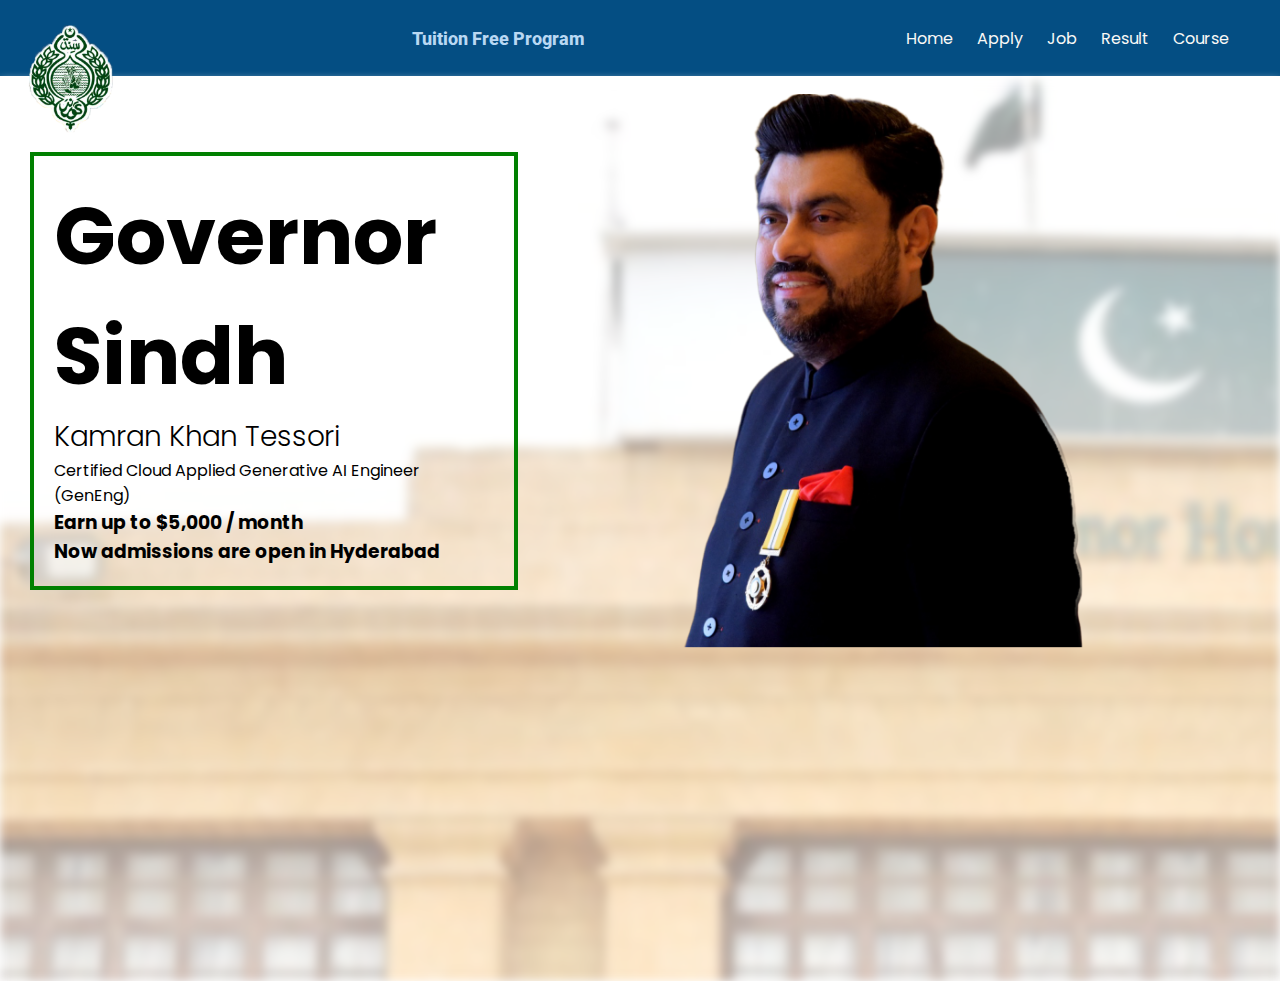
<file: index.html>
<!DOCTYPE html>
<html lang="en">
  <head>
    <meta charset="UTF-8" />
    <meta name="viewport" content="width=device-width, initial-scale=1.0" />
    <title>Governor Initiative</title>
    <link rel="icon" type="image/x-icon" href="./images/image1.png" />
    <link rel="stylesheet" href="./css/style.css" />
    <link
      rel="stylesheet"
      href="https://cdnjs.cloudflare.com/ajax/libs/font-awesome/6.1.1/css/all.min.css"
      integrity="sha512-KfkfwYDsLkIlwQp6LFnl8zNdLGxu9YAA1QvwINks4PhcElQSvqcyVLLD9aMhXd13uQjoXtEKNosOWaZqXgel0g=="
      crossorigin="anonymous"
      referrerpolicy="no-referrer"
    />
  </head>
  <body>
    <nav class="navbar">
      <div class="logo">
        <img src="./images/image1.png" alt="Governor Initiative Logo" />
      </div>
      <div class="heading_tag">
        <span>Tuition Free Program</span>
      </div>
      <div class="nav_link">
        <ul>
          <li><a href="#">Home</a></li>
          <li><a href="#">Apply</a></li>
          <li><a href="#">Job</a></li>
          <li><a href="#">Result</a></li>
          <li>
            <a href="#">Course <i class="fa-solid fa-chevron-down"></i></a>
            <div class="drop-menu">
              <ul class="dropMenu">
                <span>Core Courses</span>
                <li><a href="#">Programming Fundamental</a></li>
                <li><a href="#">Web2 Using Nextjs</a></li>
                <li><a href="#">Earn as You Learn</a></li>
                <hr class="line-row" />
                <span>Advanced Courses</span>
                <li><a href="#">Web3 Metaverse</a></li>
                <li><a href="#">Cloud Native Computing</a></li>
                <li>
                  <a href="#">Artifical Intelligence And Deep Learning</a>
                </li>
                <li><a href="#">Ambient Computing and IOT</a></li>
                <li><a href="#">Genomic and Bionformatics</a></li>
                <li><a href="#">Network Programmilioty and automation</a></li>
              </ul>
            </div>
          </li>
        </ul>
      </div>
    </nav>
    <!-- 
    <section class="hero-sec">
      <div class="hero-box">
        <div class="hero-center">
          <div class="left-side">
            <h2>Governor Sindh</h2>
            <h3>Kamran Khan Tessori</h3>
            <span>Certified Cloud Applied Generative AI Engineer (GenEng)</span>
            <p>Earn up to $5,000 / month</p>
            <p>Now admissions are open in Hyderabad</p>
            <div class="left-side-box">
              <button>Apply Now</button>
              <div class="left-number">
                <p>562,143</p>
                <h4>Accepted Applications</h4>
              </div>
            </div>
            <div class="right-side">
              <img src="./images/image2.png" alt="" />
            </div>
          </div>
        </div>
      </div>
    </section> -->

    <section class="section-container">
      <div class="background"></div>
      <div class="container">
        <div class="main-text">
          <h1>
            Governor Sindh
          
          </h1>
          <h4>Kamran Khan Tessori</h4>
          <p>Certified Cloud Applied Generative AI Engineer (GenEng)</p>
          <h3>
            Earn up to $5,000 / month
            <br />
            Now admissions are open in Hyderabad
          </h3>
        </div>
        <div class="img-box">
          <img src="./images/image2.png" alt="Governor House" />
        </div>
      </div>
    </section>
  </body>
</html>
</file>
<file: css/style.css>
@import url("https://fonts.googleapis.com/css2?family=Poppins:ital,wght@0,100;0,200;0,300;0,400;0,500;0,600;0,700;0,800;0,900;1,100;1,200;1,300;1,400;1,500;1,600;1,700;1,800;1,900&family=Roboto:ital,wght@0,100;0,300;0,400;0,500;0,700;0,900;1,100;1,300;1,400;1,500;1,700;1,900&display=swap");

* {
  padding: 0;
  margin: 0;
  box-sizing: border-box;
  font-family: "Poppins", "Roboto", sans-serif;
  scroll-behavior: smooth;
  list-style: none;
  text-decoration: none;
}
*::selection {
  background: #0000ff;
}
:root {
  --bg-color: rgb(4, 78, 131);
  --text-color: rgb(250, 249, 246);
}
/* Navbar */
nav {
  background-color: rgb(4, 78, 131);
  height: 4.75rem;
  z-index: 1111;
}
.navbar {
  display: flex;
  justify-content: space-between;
  align-items: center;
}
nav .nav_link ul {
  display: flex;
  margin: 0 1.875rem;
  padding: 0.4rem;
}
nav .nav_link li a {
  margin: auto 0.75rem;
  color: rgb(250, 249, 246);
  font-weight: 400;
  cursor: pointer;
}
.logo {
  display: flex;
  align-items: center;
  justify-content: center;
  cursor: pointer;
  margin-top: 5rem;
  z-index: 1111;
}
.logo img {
  width: 65%;
  object-fit: cover;
  object-position: center;
}
.heading_tag span {
  font-size: 18px;
  color: rgb(185, 216, 243);
  font-weight: 800;
  margin: 0 auto;
  line-height: 27px;
  font-family: "Roboto", sans-serif;
}

.fa-chevron-down {
  font-size: 0.6875rem;
  margin-left: 3px;
  color: rgb(250, 249, 246);
}
.nav_link ul {
  position: relative;
}

.drop-menu .dropMenu {
  display: none;
  position: absolute;
  background: rgb(255, 255, 255);
  right: 0rem;
  height: 70vh;
  top: 2rem;
  width: 105%;
  box-shadow: rgba(100, 100, 111, 0.2) 0px 7px 29px 0px;
  z-index: 1;
}

/* Show dropdown on hover */
.nav_link li:hover .drop-menu .dropMenu {
  display: block; /* Show dropdown when hovering over the list item */
}

/* .drop-menu .dropMenu {
  display: block;
  margin: 10px;
  margin-bottom: 5px;
  cursor: pointer;
} */
.nav_link li:hover .drop-menu .dropMenu {
  display: block; /* Show dropdown when hovering over the list item */
}

/* Change cursor style for dropdown */
.drop-menu .dropMenu {
  cursor: default; /* Change cursor style */
}

.drop-menu .dropMenu:hover {
  display: none; /* Hide dropdown on hover */
}
.drop-menu ul li {
  width: 200px;
  padding: 10px;
  color: black;
}
.drop-menu .dropMenu li a {
  color: rgb(73, 72, 72);
  display: inline-block;
  width: 23rem;
  text-align: left;
  padding: 0.12rem 10px;
  text-transform: capitalize;
  font-weight: 500;
  font-size: 16px;
  transition: all 0.3s;
  user-select: none;
  cursor: pointer;
}
.drop-menu .dropMenu li a:hover {
  color: rgb(4, 78, 131);
}
.dropMenu .line-row {
  outline: none;
  border: none;
  width: 100%;
  height: 1px;
  background: lightgrey;
  border-radius: 50px;
  margin-top: 20px;
  margin-bottom: 20px;
}
.drop-menu .dropMenu span {
  color: rgb(39, 39, 42);
  font-weight: 600;
  font-size: 1.45rem;
  padding: 20px;
}
.drop-menu .dropMenu span::selection {
  color: #ffff;
  font-weight: 700;
}

/* Hero Section */
/* .hero-sec {
  background-image: url("../images/governor-news.jpg");
  background-size: cover;
  background-position: left right;
  height: 80vh;
  background-repeat: no-repeat;
  width: 100%;
  position: relative;
  margin-top: 20px;
}
.hero-sec::after {
  content: "";
  position: absolute;
  top: 0;
  left: 0;
  bottom: 0;
  right: 0;
  filter: blur(2px);
  background-color: rgba(255, 255, 255, 0.5);
}
@media (max-width: 768px) {
  .hero-sec {
    height: 50vh;
    background-size: contain;
  }
}
.hero-box .left-side{
  margin-top: 70px;
  z-index: 2;
} */

/* Hero Section */
/* .hero-sec {
  position: relative;
  background-image: url("../images/governor-news.jpg");
  background-size: cover;
  background-position: left right;
  height: 80vh;
  background-repeat: no-repeat;
  width: 100%;
  margin-top: 20px;
} */

/* Apply blur only to the background */
/* .hero-sec::before {
  content: "";
  position: absolute;
  inset: 0;
  background-image: inherit;
  background-size: inherit;
  background-position: inherit;
  filter: blur(5px); /* Apply blur to the background only */
  /* z-index: 1; */
  /* background-repeat: no-repeat; */
/* } */ */

/* Semi-transparent overlay for dimming effect */
/* .hero-sec::after {
  content: "";
  position: absolute;
  inset: 0;
  background-color: rgba(
    255,
    255,
    255,
    0.5
  ); 
  z-index: 1;
} */

/* @media (max-width: 768px) {
  .hero-sec {
    height: 50vh;
    background-size: contain;
  }
} */
.img-box {
  display: flex;
  justify-content: flex-end;
  width: 100%;
}

.img-box img {
  display: block;
  width: 100%;
  height: auto;
  margin-left: 3rem;
  float: right;
}
.section-container {
  position: relative;
  width: 100%;
  height: 100vh;
  padding: 15px 30px;
}
.background {
  position: absolute;
  top: 0;
  left: 0;
  width: 100%;
  height: 100%;
  background-image: url("../images/governor-news.jpg");
  background-size: cover;
  background-position: left right;
  filter: blur(5px);
  z-index: 1;
  margin-top: 5px;
}
.background::after {
  content: "";
  position: absolute;
  inset: 0;
  background-color: rgba(
    255,
    255,
    255,
    0.5
  ); 
  z-index: 1;
}
.container {
  position: relative;
  display: flex;
  justify-content: space-around;
  align-items: center;
  z-index: 2;
  color: black;
  margin-top: 0.2rem;
  /* transform: translate(-50%, -50%);
  left: 50%;
  top: 50%; */
}
.main-text{
  border: 4px solid green;
  width: 65rem;
  /* max-width: 200%; */
  height: auto;
  padding: 20px;
  /* margin: 0 auto; */
}
.main-text h1{
  font-size: 5rem;
  font-weight: bold;
}
.main-text h4{
  font-size: 28px;
  font-weight: 300;
}
</file>
